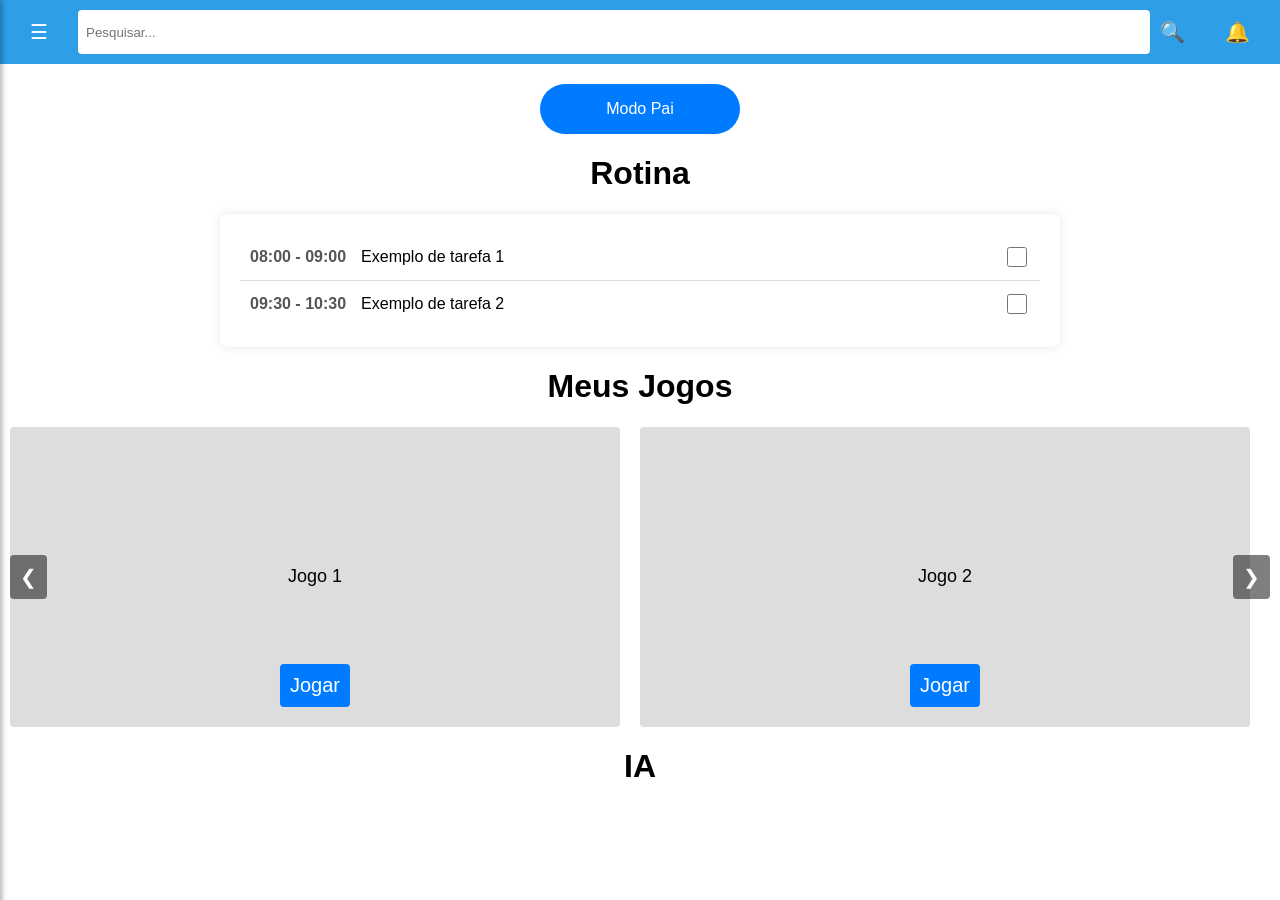
<file: APP_AUTILY/app/crianca.html>
<!DOCTYPE html>
<html lang="en">
<head>
    <meta charset="UTF-8">
    <meta name="viewport" content="width=device-width, initial-scale=1.0">
    <link rel="stylesheet" href="crianca.css">
    <title>Área Criança</title>
</head>
<body>
    <header class="header">
        <div class="menu">
            <button class="menu-btn">&#9776;</button> 
        </div>
        <div class="search">
            <input type="text" placeholder="Pesquisar...">
            <button class="search-btn">&#128269;</button> 
        </div>
        <div class="notifications">
            <button class="notifications-btn">&#128276;</button> 
        </div>
    </header>
    
    <!-- Menu  -->
    <div class="side-menu" id="sideMenu">
        <button class="close-btn" id="closeBtn">&times;</button>
        <h2>Menu</h2>
        <ul>
            <li><a href="#topico3">Seu Perfil</a></li>
            <p>-----------------------------------</p>
            <li><a href="#topico1">Ver Rotina</a></li>
            <li><a href="#topico3">Meus Jogos</a></li>
            <li><a href="#topico3">IA</a></li>
            <li><a href="#topico3">Configurações</a></li>
        </ul>
    </div>

     <!-- Botão Troca de conta  -->
    <div class="button-container">
        <a href="pais.html" class="round-button">Modo Pai</a>
    </div>

<!-- Rotina  -->
    <h1>Rotina</h1>
    <div class="rotina">
        <div class="task">
            <div class="task-details">
                <span class="time">08:00 - 09:00</span>
                <p>Exemplo de tarefa 1</p>
            </div>
            <input type="checkbox" onclick="toggleTask(this)">
        </div>
        <div class="task">
            <div class="task-details">
                <span class="time">09:30 - 10:30</span>
                <p>Exemplo de tarefa 2</p>
            </div>
            <input type="checkbox" onclick="toggleTask(this)">
        </div>
    </div>
    
 <!-- Jogos  -->
    <h1>Meus Jogos</h1>
    <div class="carousel">
        <button class="prev">❮</button>
        <div class="carousel-container">
            <div class="carousel-items">
                <div class="item">
                    <p>Jogo 1</p>
                    <button class="item-button">Jogar</button>
                </div>
                <div class="item">
                    <p>Jogo 2</p>
                    <button class="item-button">Jogar</button>
                </div>
                <div class="item">
                    <p>Jogo 3</p>
                    <button class="item-button">Jogar</button>
                </div>
                <div class="item">
                    <p>Jogo 4</p>
                    <button class="item-button">Jogar</button>
                </div>
                <div class="item">
                    <p>Jogo 5</p>
                    <button class="item-button">Jogar</button>
                </div>
                <div class="item">
                    <p>Jogo 6</p>
                    <button class="item-button">Jogar</button>
                </div>
            </div>
        </div>
        <button class="next">❯</button>
    </div>

    <!-- Inteligência Artificial  -->
    <h1>IA</h1>


    <script src="crianca.js"></script>
</body>
</html>
</file>
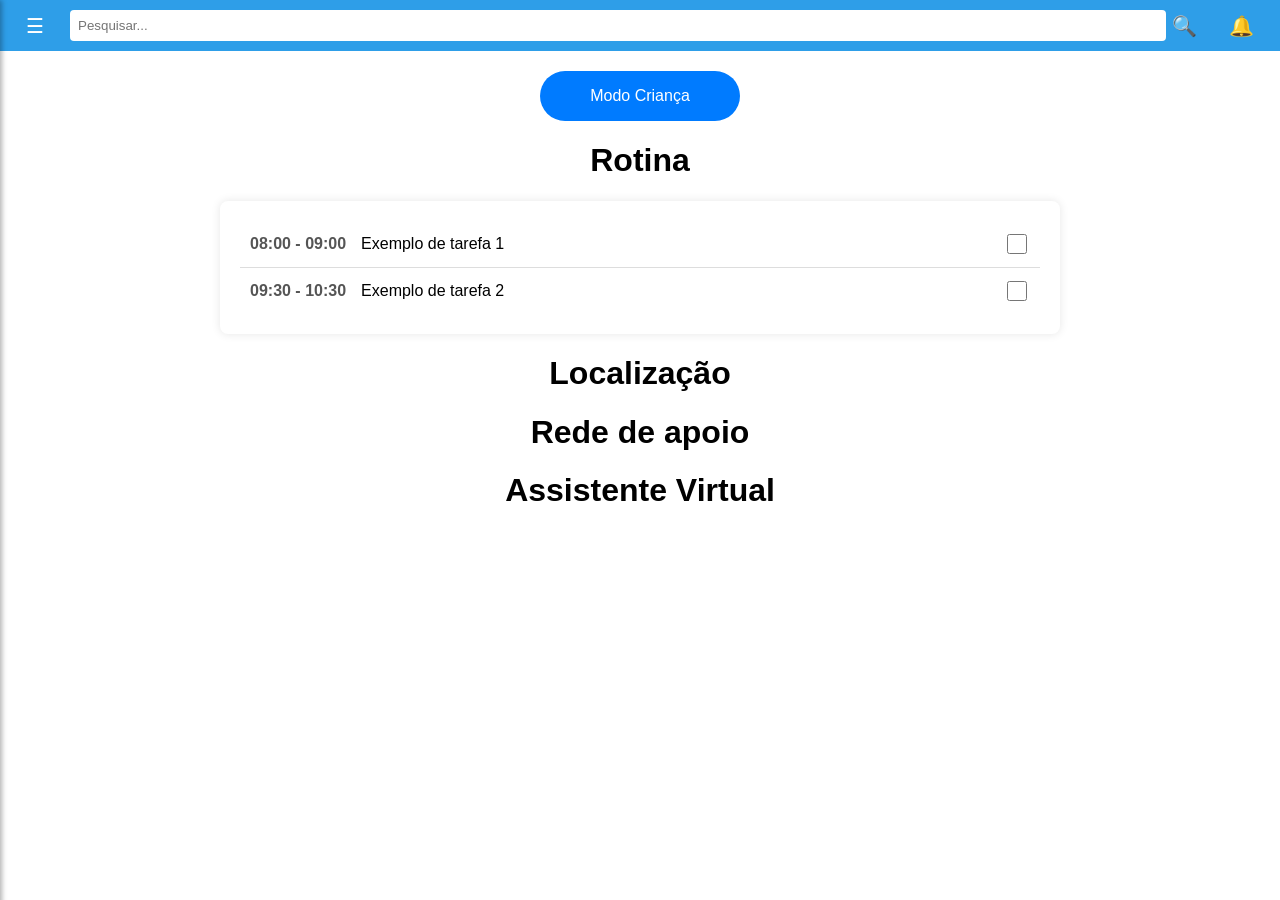
<file: APP_AUTILY/app/pais.html>
<!DOCTYPE html>
<html lang="en">
<head>
    <meta charset="UTF-8">
    <meta name="viewport" content="width=device-width, initial-scale=1.0">
    <link rel="stylesheet" href="pais.css">
    <title>Área Pais</title>
</head>
<body>
    <header class="header">
        <div class="menu">
            <button class="menu-btn">&#9776;</button> 
        </div>
        <div class="search">
            <input type="text" placeholder="Pesquisar...">
            <button class="search-btn">&#128269;</button> 
        </div>
        <div class="notifications">
            <button class="notifications-btn">&#128276;</button> 
        </div>
    </header>
    
    <!-- MENU -->
    <div class="side-menu" id="sideMenu">
        <button class="close-btn" id="closeBtn">&times;</button>
        <h2>Menu</h2>
        <ul>
            <li><a href="#topico3">Perfil</a></li>
            <p>-----------------------------------</p>
            <li><a href="#topico1">Rotina</a></li>
            <li><a href="#topico2">Localização</a></li>
            <li><a href="#topico3">Rede de apoio</a></li>
            <li><a href="#topico3">Assistente Virtual</a></li>
            <li><a href="#topico3">Configurações</a></li>
        </ul>
    </div>

     <!-- Botão Troca de conta  -->
    <div class="button-container">
        <a href="crianca.html" class="round-button">Modo Criança</a>
    </div>

    <h1>Rotina</h1> 
    <div class="rotina">
        <div class="task">
            <div class="task-details">
                <span class="time">08:00 - 09:00</span>
                <p>Exemplo de tarefa 1</p>
            </div>
            <input type="checkbox" onclick="toggleTask(this)">
        </div>
        <div class="task">
            <div class="task-details">
                <span class="time">09:30 - 10:30</span>
                <p>Exemplo de tarefa 2</p>
            </div>
            <input type="checkbox" onclick="toggleTask(this)">
        </div>
    </div>

    <h1>Localização</h1>
       

    <h1>Rede de apoio</h1>
    <h1>Assistente Virtual</h1>

    <script src="pais.js"></script>
</body>
</html>
</file>
<file: APP_AUTILY/app/crianca.css>
body {
    margin: 0;
    font-family: Arial, sans-serif;
}

.header {
    display: flex;
    align-items: center;
    justify-content: space-between;
    padding: 10px 20px;
    background-color: hwb(204 18% 9%);
    color: #fff;
}

.menu-btn, .search-btn, .notifications-btn {
    background: none;
    border: none;
    color: #fff;
    font-size: 20px;
    cursor: pointer;
}

.search {
    flex-grow: 1;
    margin: 0 20px;
    display: flex;
}

.search input {
    flex: 1;
    padding: 8px;
    border: none;
    border-radius: 4px;
}

.search-btn {
    background: none;
    border: none;
    color: #fff;
    font-size: 20px;
    cursor: pointer;
}

.notifications-btn {
    background: none;
    border: none;
    color: #fff;
    font-size: 20px;
    cursor: pointer;
}

.side-menu {
    position: fixed;
    top: 0;
    left: 0;
    width: 250px;
    height: 100%;
    background-color: #fff;
    color: #333;
    box-shadow: 2px 0 5px rgba(0, 0, 0, 0.3);
    transform: translateX(-100%);
    transition: transform 0.3s ease;
    padding: 20px;
    z-index: 1000;
}

.side-menu.open {
    transform: translateX(0);
}

.close-btn {
    background: none;
    border: none;
    font-size: 30px;
    color: #333;
    cursor: pointer;
    float: right;
}

h2 {
    margin-top: 0;
}

ul {
    list-style-type: none;
    padding: 0;
}

ul li {
    margin: 15px 0;
}

ul li a {
    text-decoration: none;
    color: #333;
    font-size: 18px;
}

.button-container {
    display: flex;
    justify-content: center;
    margin: 20px 0; 
}

.round-button {
    background-color: #007BFF; 
    color: #fff;
    border: none;
    border-radius: 25px; 
    width: 200px; 
    height: 50px; 
    font-size: 16px;
    cursor: pointer;
    display: flex;
    align-items: center;
    justify-content: center;
    text-decoration: none;
    transition: background-color 0.3s;
}

.round-button:hover {
    background-color: #0056b3; 
}

h1{
    text-align: center;
}

/* styles.css */
body {
    font-family: Arial, sans-serif;
    margin: 0;
    padding: 0;
}

.carousel {
    display: flex;
    align-items: center;
    position: relative;
    overflow: hidden;
    width: 100%;
    margin: auto;
    padding: 0 10px; /* Espaço extra nas laterais */
    box-sizing: border-box;
}

.carousel-container {
    overflow: hidden;
    width: 100%;
}

.carousel-items {
    display: flex;
    transition: transform 0.3s ease;
}

.item {
    flex: 1 0 auto; /* Ajusta a largura para preencher o espaço disponível */
    min-width: calc(50% - 20px); /* Ajusta o tamanho dos itens para exibir dois de cada vez com margem */
    height: 300px; /* Altura padrão, ajustável conforme a tela */
    box-sizing: border-box;
    background: #ddd;
    padding: 20px;
    text-align: center;
    border-radius: 4px;
    position: relative;
    display: flex;
    flex-direction: column;
    justify-content: center;
    margin-right: 20px; /* Espaçamento entre as caixinhas */
}

.item p {
    margin: 0;
    font-size: 18px;
}

.item-button {
    background: #007bff;
    color: white;
    border: none;
    padding: 10px;
    border-radius: 4px;
    cursor: pointer;
    position: absolute;
    bottom: 20px; /* Ajuste a posição do botão */
    left: 50%;
    transform: translateX(-50%);
}

.item-button:hover {
    background: #0056b3;
}

button {
    background: rgba(0,0,0,0.5);
    color: white;
    border: none;
    padding: 10px;
    cursor: pointer;
    font-size: 20px;
    z-index: 1;
    border-radius: 4px;
    transition: background 0.3s;
}

button:focus {
    outline: none;
}

button.prev, button.next {
    position: absolute;
    top: 50%;
    transform: translateY(-50%);
}

button.prev {
    left: 0; /* Ajuste para a borda esquerda */
    margin-left: 10px; /* Espaçamento extra para evitar o corte */
}

button.next {
    right: 0; /* Ajuste para a borda direita */
    margin-right: 10px; /* Espaçamento extra para evitar o corte */
}

/* Media Queries para Responsividade */
@media (max-width: 768px) {
    .item {
        min-width: calc(100% - 20px); /* Ajusta a largura dos itens para caber em telas menores */
        height: 250px; /* Ajuste a altura conforme necessário */
        margin-right: 10px; /* Menos espaço entre as caixinhas */
    }
}

@media (max-width: 480px) {
    .item {
        min-width: calc(100% - 10px); /* Ajusta a largura dos itens para caber em telas muito pequenas */
        height: 200px; /* Ajuste a altura para telas pequenas */
        margin-right: 5px; /* Menos espaço entre as caixinhas */
    }

    .item p {
        font-size: 16px; /* Ajuste o tamanho da fonte para telas pequenas */
    }

    .item-button {
        padding: 8px; /* Menos padding no botão em telas pequenas */
    }

    button {
        font-size: 18px; /* Ajuste o tamanho da fonte dos botões de navegação */
        padding: 8px; /* Menos padding nos botões de navegação */
    }
}

.rotina {
    width: 80%;
    max-width: 800px;
    margin: 0 auto;
    background: #fff;
    padding: 20px;
    border-radius: 8px;
    box-shadow: 0 0 10px rgba(0, 0, 0, 0.1);
}

.task {
    display: flex;
    align-items: center;
    justify-content: space-between;
    padding: 10px;
    border-bottom: 1px solid #ddd;
}

.task:last-child {
    border-bottom: none;
}

.task-details {
    flex: 1;
    display: flex;
    align-items: center;
}

.time {
    font-weight: bold;
    color: #555;
    margin-right: 15px;
}

p {
    margin: 0;
}

input[type="checkbox"] {
    margin-left: 20px;
    width: 20px;
    height: 20px;
}

.task.completed p {
    text-decoration: line-through;
    color: #6c757d;
}
</file>
<file: APP_AUTILY/app/pais.css>
body {
    margin: 0;
    font-family: Arial, sans-serif;
}

.header {
    display: flex;
    align-items: center;
    justify-content: space-between;
    padding: 10px 20px;
    background-color: hwb(204 18% 9%);
    color: #fff;
}

.menu-btn, .search-btn, .notifications-btn {
    background: none;
    border: none;
    color: #fff;
    font-size: 20px;
    cursor: pointer;
}

.search {
    flex-grow: 1;
    margin: 0 20px;
    display: flex;
}

.search input {
    flex: 1;
    padding: 8px;
    border: none;
    border-radius: 4px;
}

.search-btn {
    background: none;
    border: none;
    color: #fff;
    font-size: 20px;
    cursor: pointer;
}

.notifications-btn {
    background: none;
    border: none;
    color: #fff;
    font-size: 20px;
    cursor: pointer;
}

.side-menu {
    position: fixed;
    top: 0;
    left: 0;
    width: 250px;
    height: 100%;
    background-color: #fff;
    color: #333;
    box-shadow: 2px 0 5px rgba(0, 0, 0, 0.3);
    transform: translateX(-100%);
    transition: transform 0.3s ease;
    padding: 20px;
    z-index: 1000;
}

.side-menu.open {
    transform: translateX(0);
}

.close-btn {
    background: none;
    border: none;
    font-size: 30px;
    color: #333;
    cursor: pointer;
    float: right;
}

h2 {
    margin-top: 0;
}

ul {
    list-style-type: none;
    padding: 0;
}

ul li {
    margin: 15px 0;
}

ul li a {
    text-decoration: none;
    color: #333;
    font-size: 18px;
}

.button-container {
    display: flex;
    justify-content: center;
    margin: 20px 0; 
}

.round-button {
    background-color: #007BFF; 
    color: #fff;
    border: none;
    border-radius: 25px; 
    width: 200px; 
    height: 50px;
    font-size: 16px;
    cursor: pointer;
    display: flex;
    align-items: center;
    justify-content: center;
    text-decoration: none; 
    transition: background-color 0.3s;
}

.round-button:hover {
    background-color: #0056b3; 
}

h1{
    text-align: center;
}

.rotina {
    width: 80%;
    max-width: 800px;
    margin: 0 auto;
    background: #fff;
    padding: 20px;
    border-radius: 8px;
    box-shadow: 0 0 10px rgba(0, 0, 0, 0.1);
}

.task {
    display: flex;
    align-items: center;
    justify-content: space-between;
    padding: 10px;
    border-bottom: 1px solid #ddd;
}

.task:last-child {
    border-bottom: none;
}

.task-details {
    flex: 1;
    display: flex;
    align-items: center;
}

.time {
    font-weight: bold;
    color: #555;
    margin-right: 15px;
}

p {
    margin: 0;
}

input[type="checkbox"] {
    margin-left: 20px;
    width: 20px;
    height: 20px;
}

.task.completed p {
    text-decoration: line-through;
    color: #6c757d;
}
</file>
